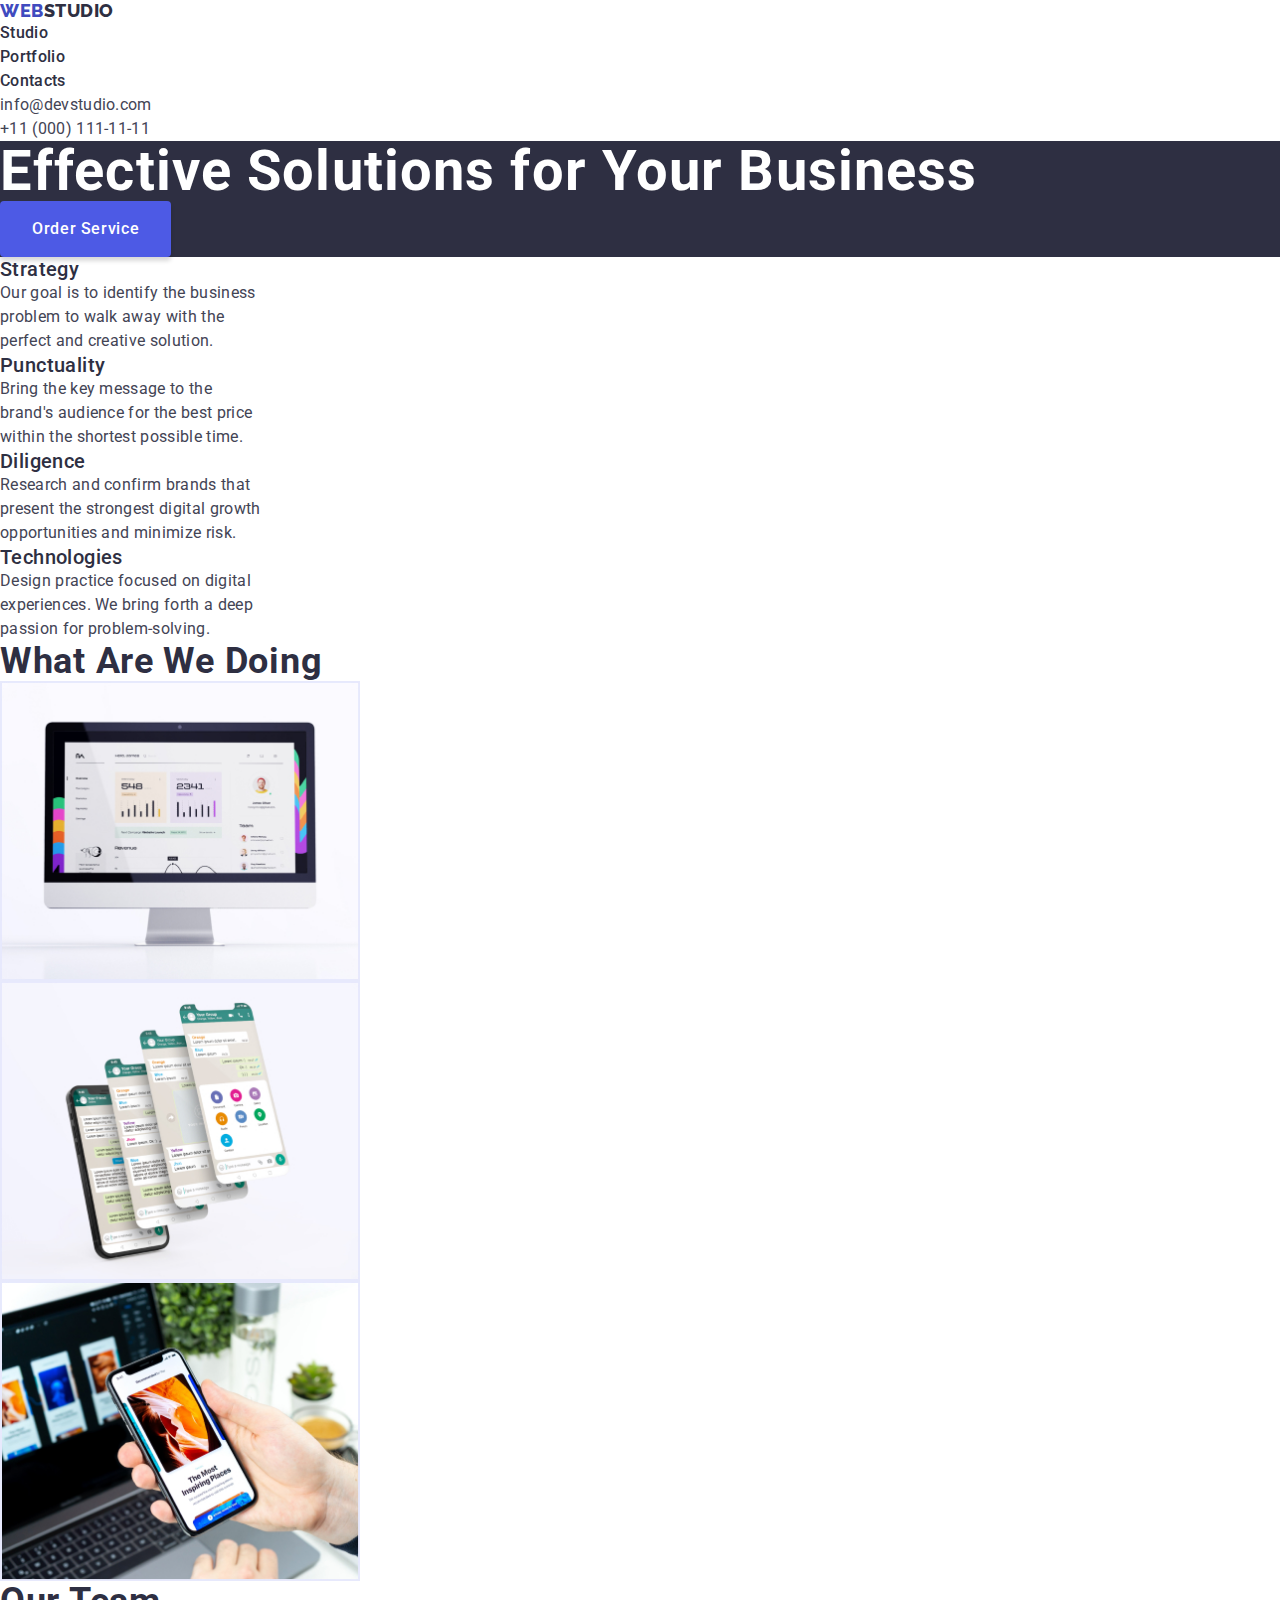
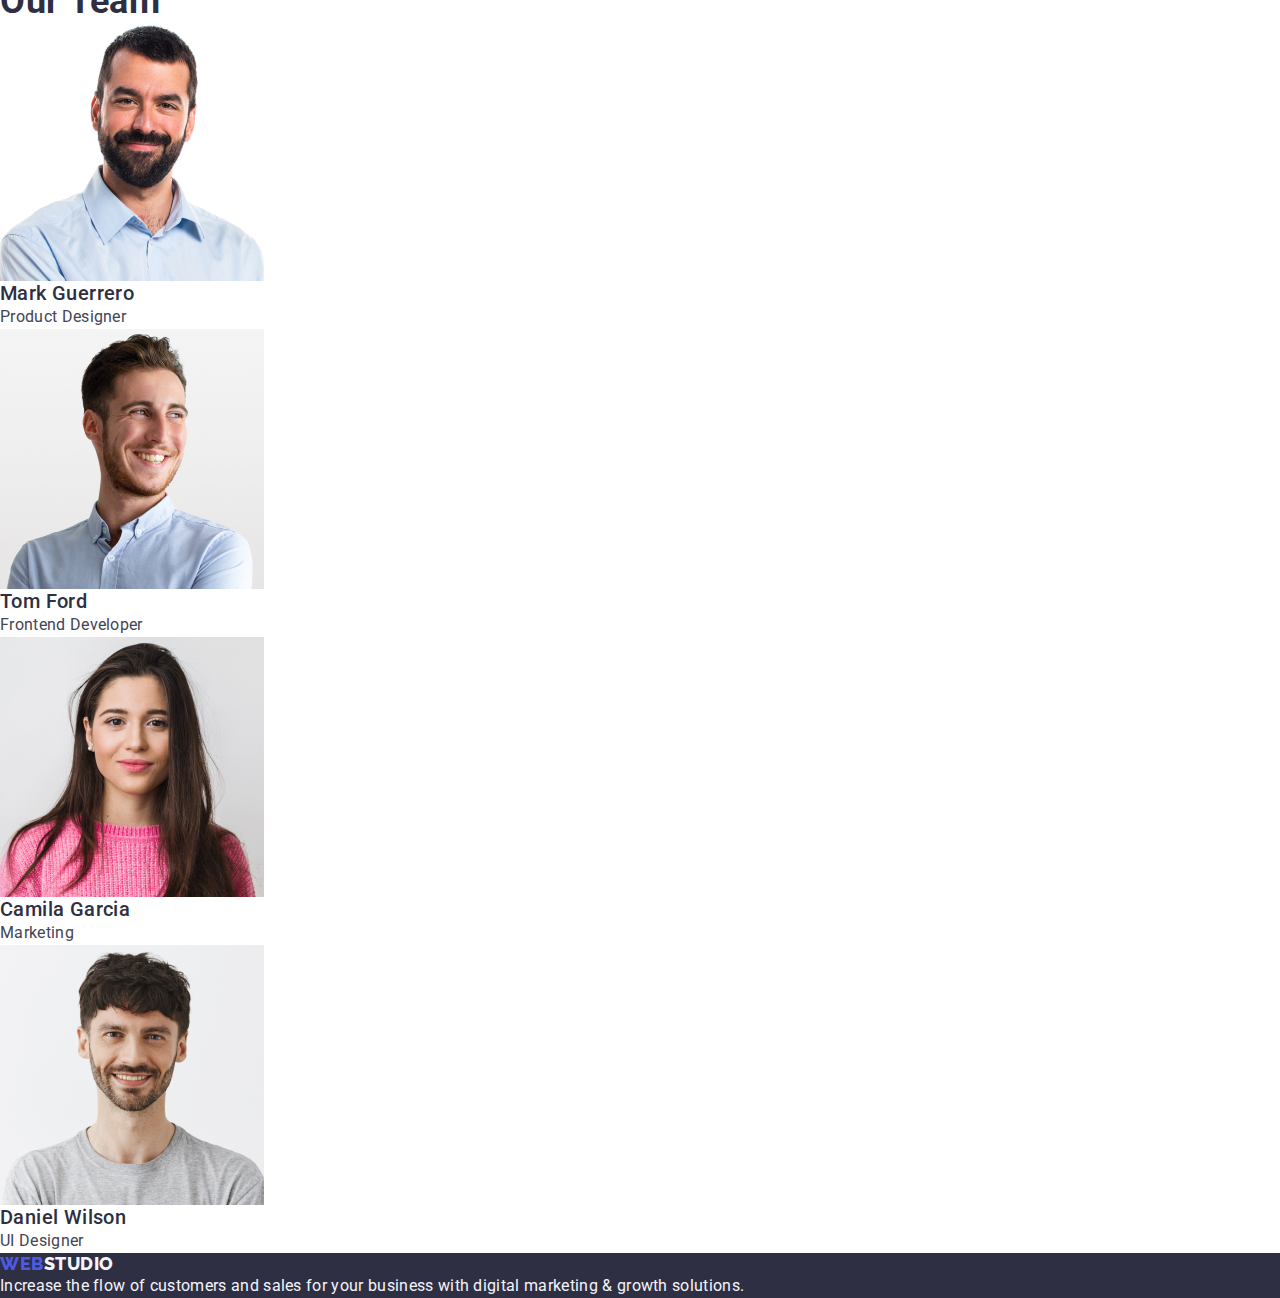
<file: index.html>
<!DOCTYPE html>
<html lang="en">

<head>
    <meta charset="UTF-8">
    <meta name="viewport" content="width=device-width, initial-scale=1.0"/>
    <title>main page</title>
    <link rel="stylesheet" href="styles.css"/>
    <link rel="preconnect" href="https://fonts.googleapis.com">
    <link rel="preconnect" href="https://fonts.gstatic.com" crossorigin>
    <link href="https://fonts.googleapis.com/css2?family=Raleway:wght@800&family=Roboto:wght@400;500;700;900&display=swap" rel="stylesheet">
</head>
<body>
    <!-- Header Section -->
    <header class="main-header">
        <nav class="nav">
                    <div class="nav-header">
                        <a class="nav-logo-link" href="index.html">WEB<span class="studio">STUDIO</span></a>
                <ul class="nav-list">
                    <li class="nav-list-item">
                        <a class="nav-link" href="index.html">Studio</a>
                    </li>
                    <li class="nav-list-item">
                        <a class="nav-link" href="portfolio.html">Portfolio</a>
                    </li>
                    <li class="nav-list-item">
                        <a class="nav-link" href="index.html">Contacts</a>
                    </li>
                </ul>
        </nav>
                <address class="address">
                    <ul class="address-list">
                    <li class="address-list-item">
                        <a class="address-link" href="mailto:info@devstudio.com">info@devstudio.com</a>
                    </li>
                    <li class="address-list-item">
                        <a class="address-link" href="tel:+110001111111">+11 (000) 111-11-11</a>
                    </li>
                    </ul>
                </address>    
                </div>
    </header>
    <!-- Main Section -->
    <main class="main-hero">
        <section class="hero">
            <h1 class="hero-title" width="496px">Effective Solutions for Your Business</h1>
            <button class="hero-button" type="button">Order Service</button>
        </section>
        <section  class="features">
            <h2 hidden="" class="features-title">Features</h2>
            <ul class="features-list">
                <li class="features-list-item">
                    <h3 class="features-item-title">Strategy</h3>
                    <p class="features-item-description">Our goal is to identify the business problem to walk
                        away with the perfect and creative solution.</p>
                </li>
                <li class="features-list-item">
                    <h3 class="features-item-title">Punctuality</h3>
                    <p class="features-item-description">Bring the key message to the brand's audience for the best
                        price within the shortest possible time.</p>
                </li>
                <li class="features-list-item">
                    <h3 class="features-item-title">Diligence</h3>
                    <p class="features-item-description">Research and confirm brands that present the strongest
                        digital growth opportunities and minimize risk.</p>
                </li>
                <li class="features-list-item">
                    <h3 class="features-item-title">Technologies</h3>
                    <p class="features-item-description">Design practice focused on digital experiences. We
                        bring forth a deep passion for problem-solving.</p>
                </li>
            </ul>
        </section>
        <section class="services">
        <h2 class="services-title" width="323px">What are we doing</h2>
            <ul class="services-list">
                <li class="services-list-item">
                    <img src="./images/images-main/imgi1.jpg" alt="images" width="360px">
                </li>
                <li class="services-list-item">
                    <img src="./images/images-main/imgi2.jpg" alt="images" width="360px">
                </li>
                <li class="services-list-item">
                    <img src="./images/images-main/imgi3.jpg" alt="images" width="360px">
                </li >
            </ul>
        </section>
        <section class="team">
        <h2 class="team-title" width="162px">Our Team</h2>
            <ul class="team-title-list">
                <li class="team-list-item">
                    <img class="team-list-images" src="./images/images-main/imgi4.jpg" alt="images" width="264px">
                    <h3 class="team-list-item-title">Mark Guerrero</h3>
                    <p class="team-item-description">Product Designer</p>
                </li>
                <li class="team-list-item">
                    <img  class="team-list-images" src="./images/images-main/imgi5.jpg" alt="images" width="264px">
                    <h3 class="team-list-item-title">Tom Ford</h3>
                    <p class="team-item-description">Frontend Developer</p>
                </li>
                <li class="team-list-item">
                    <img  class="team-list-images" src="./images/images-main/imgi6.jpg" alt="images" width="264px">
                    <h3 class="team-list-item-title">Camila Garcia</h3>
                    <p class="team-item-description">Marketing</p>
                </li>
                <li class="team-list-item">
                    <img  class="team-list-images" src="./images/images-main/imgi7.jpg" alt="images" width="264px">
                    <h3 class="team-list-item-title">Daniel Wilson</h3>
                    <p class="team-item-description">UI Designer</p>
                </li>
            </ul>
        </section>
    </main>
    <!-- Footer Section -->
    <footer class="footer">
        <div class="footer-logo">
            <a class="footer-logo-link" href="index.html">WEB<span class="footer-studio">STUDIO</span></a>
        </div>
            <p class="footer-description">Increase the flow of customers and sales for your business with digital marketing & growth solutions.</p>
    </footer>
</body>
</html>
</file>
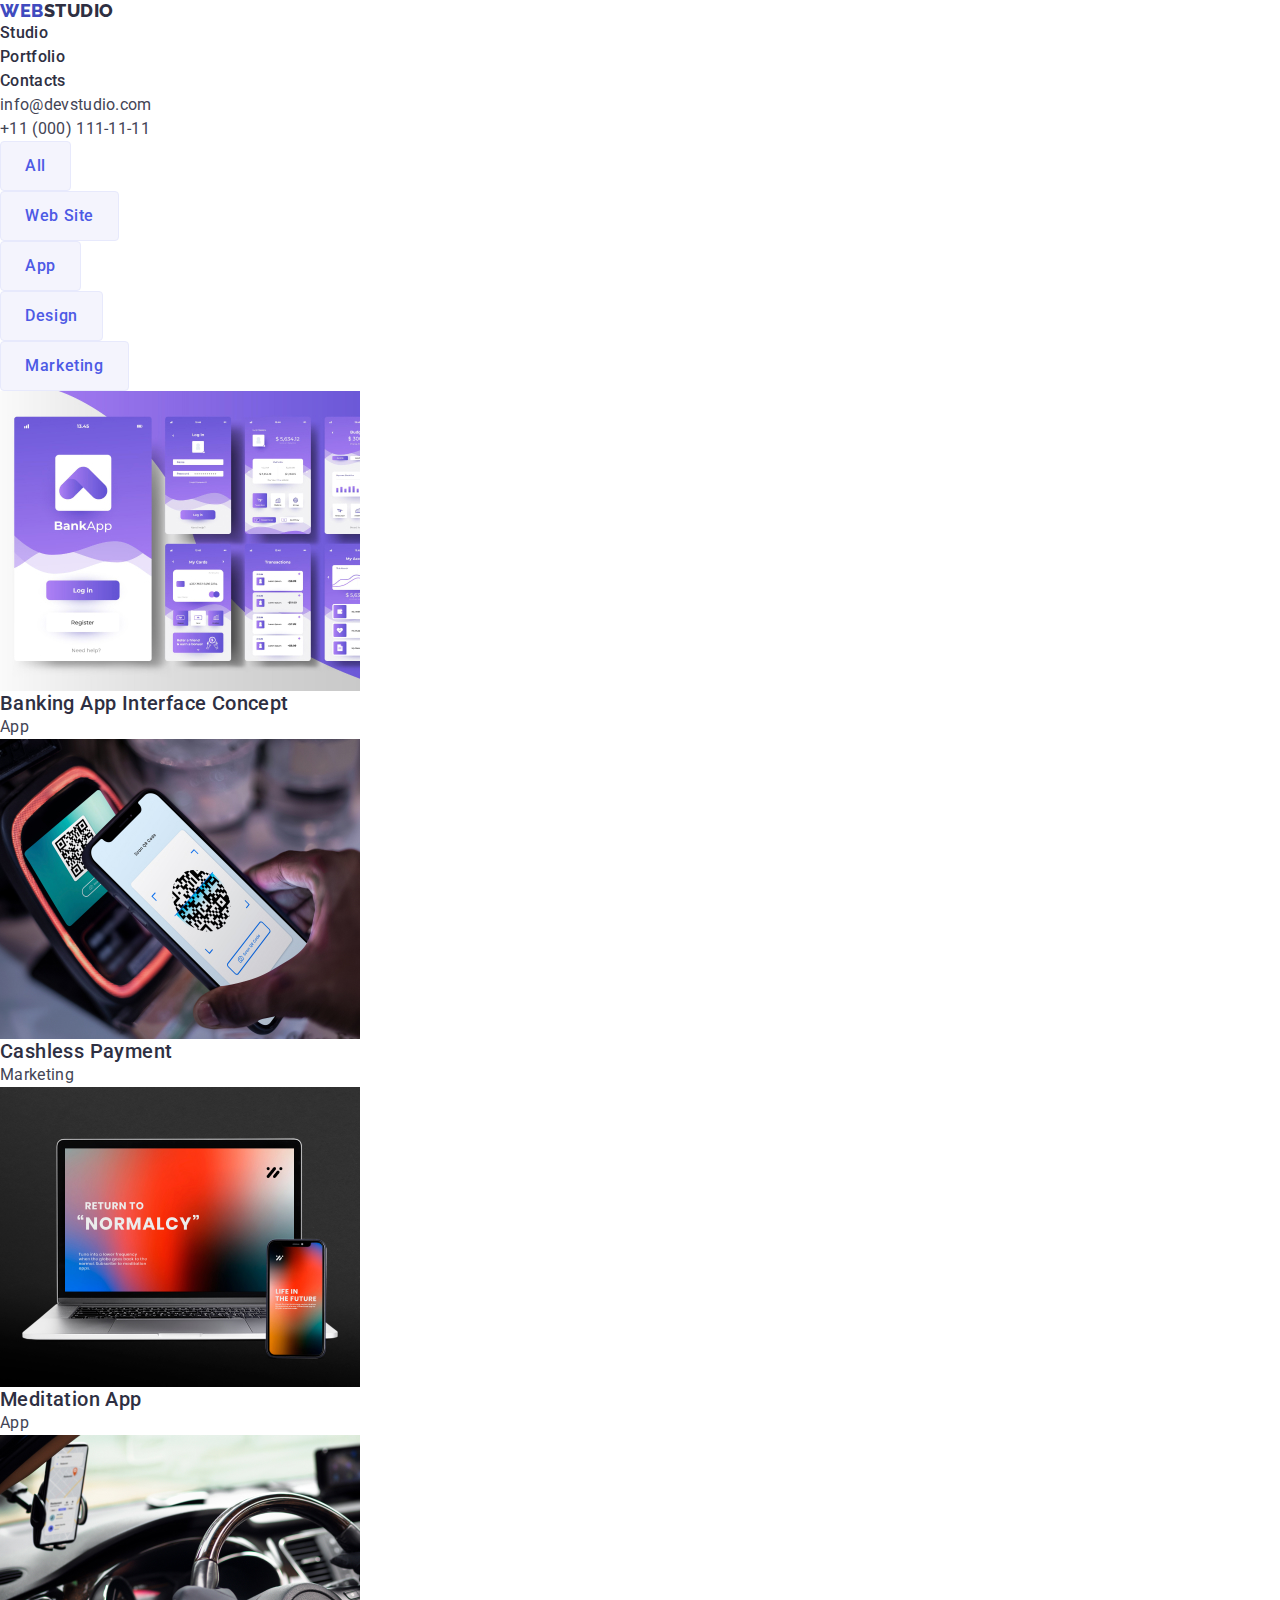
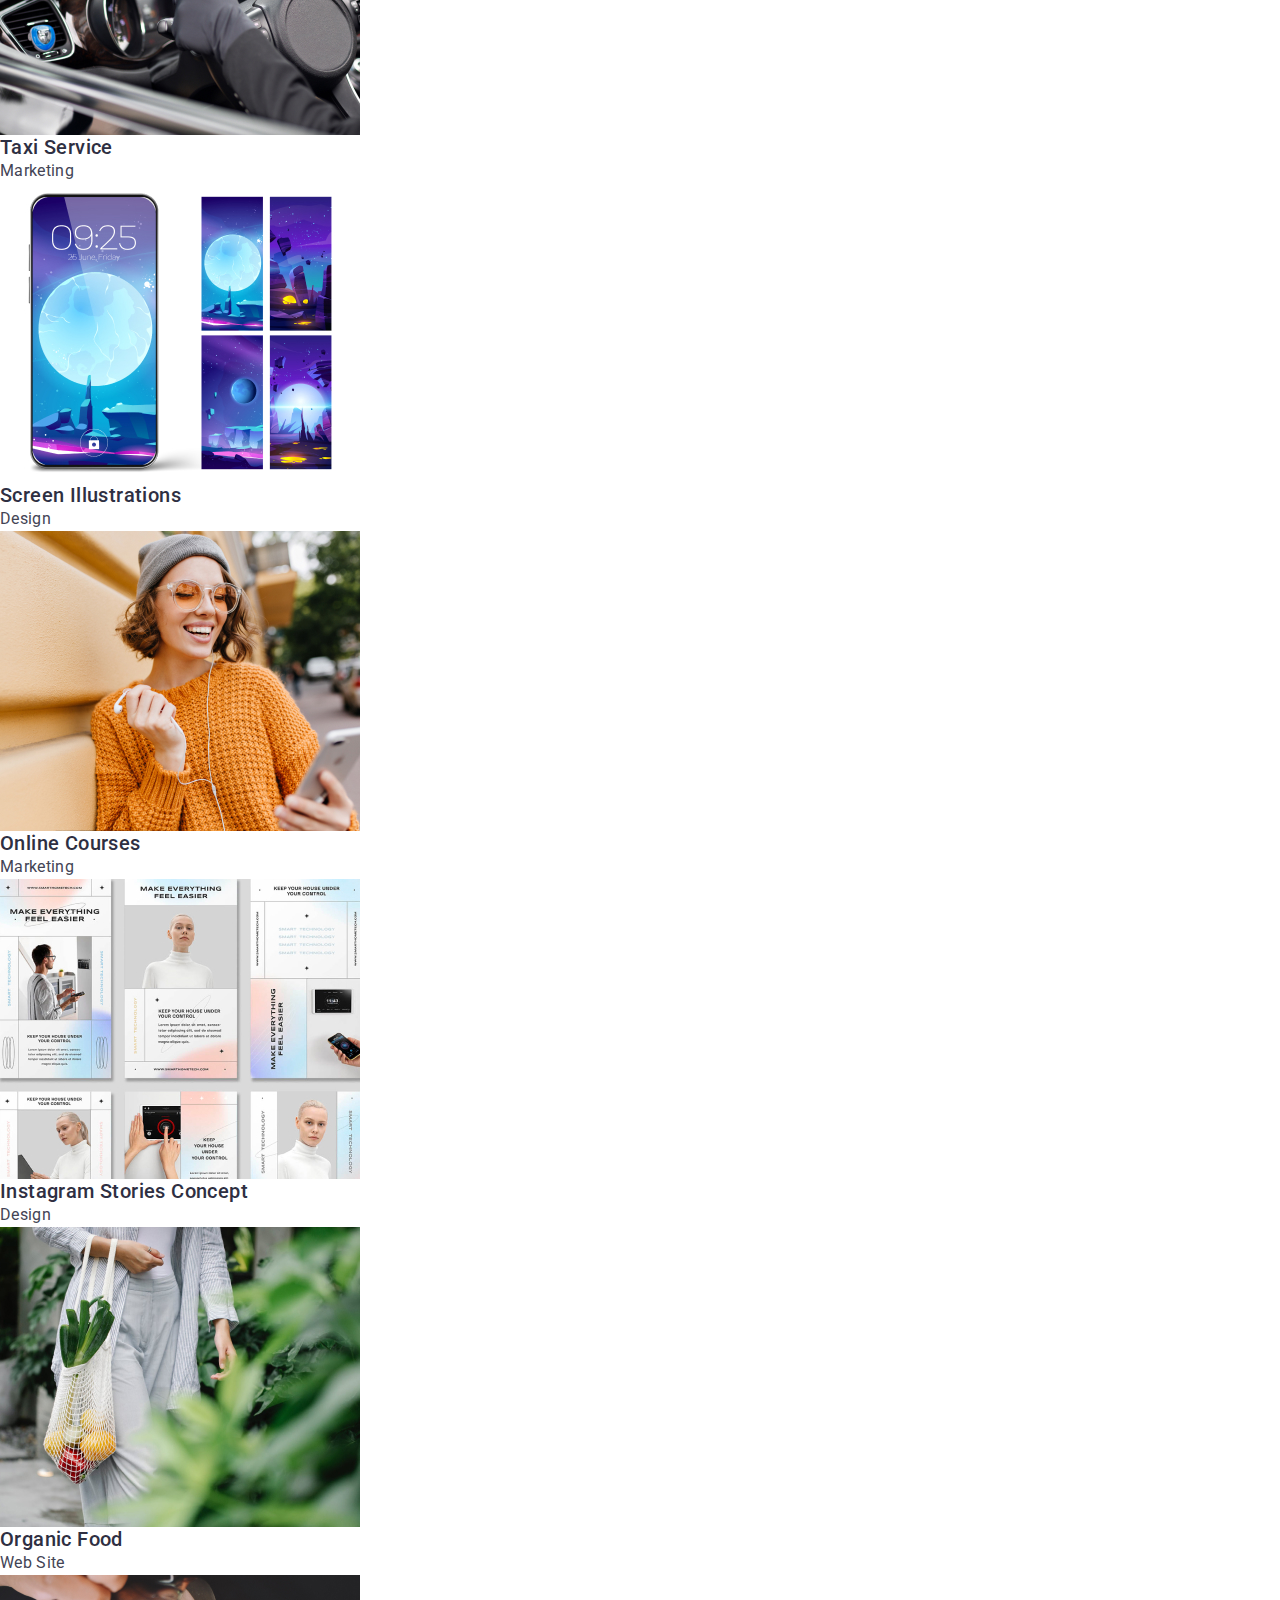
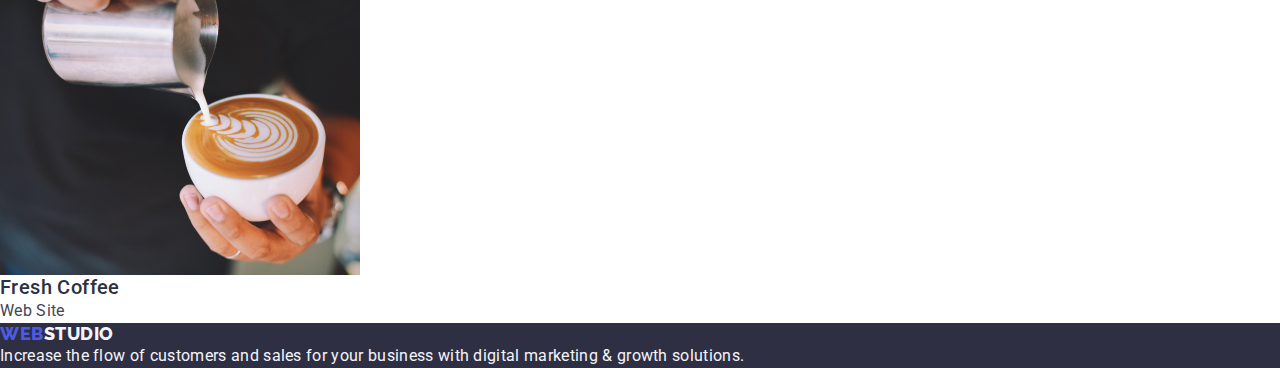
<file: portfolio.html>
<!DOCTYPE html>
<html lang="en">
<head>
    <meta charset="UTF-8">
    <meta name="viewport" content="width=device-width, initial-scale=1.0" />
    <title>main page</title>
    <link rel="stylesheet" href="styles.css" />
    <link rel="preconnect" href="https://fonts.googleapis.com">
    <link rel="preconnect" href="https://fonts.gstatic.com" crossorigin>
    <link href="https://fonts.googleapis.com/css2?family=Raleway:wght@800&family=Roboto:wght@400;500;700;900&display=swap" rel="stylesheet">
</head>
<body>
    <!-- Header Section -->
    <header class="main-hero">
        <nav class="nav">
            <div class="nav-header">
                <a class="nav-logo-link" href="index.html">WEB<span class="studio">STUDIO</span></a>
                <ul class="nav-list">
                    <li class="nav-list-item">
                        <a class="nav-link" href="index.html">Studio</a>
                    </li>
                    <li class="nav-list-item">
                        <a class="nav-link" href="portfolio.html">Portfolio</a>
                    </li>
                    <li class="nav-list-item">
                        <a class="nav-link" href="index.html">Contacts</a>
                    </li>
                </ul>
                </nav>
                <address class="address">
                    <ul class="address-list">
                        <li class="address-list-item">
                            <a class="address-link" href="mailto:info@devstudio.com">info@devstudio.com</a>
                        </li>
                        <li class="address-list-item">
                            <a class="address-link" href="tel:+110001111111">+11 (000) 111-11-11</a>
                        </li>
                    </ul>
                </address>
            </div>
    </header>
    <!-- Main Section -->
    <main class="menu">
    <section class="menu-main">
        <h2  hidden="" class="menu-title">menu</h2>
        <ul class="menu-list">
            <li class="menu-list-item">
                <button class="menu-item-button" type="button" href="portfolio.html">All</button>
            </li>
            <li class="menu-list-item">
                <button class="menu-item-button" type="button"  href="portfolio.html">Web Site</button>
            </li>
            <li class="menu-list-item">
                <button class="menu-item-button" type="button"  href="portfolio.html">App</button>
            </li>
            <li class="menu-list-item">
                <button class="menu-item-button" type="button"  href="portfolio.html">Design</button>
            </li>
            <li class="menu-list-item">
                <button class="menu-item-button" type="button"  href="portfolio.html">Marketing</button>
            </li>
        </ul>
    </section>
    <section class="online-app">
        <h2 hidden="" class="online-app-title">Image Thumnails</h2>
            <ul class="online-app-list">
                <li class="online-app-list-images">
                    <img class="online-app-list-images-thumbnail" src="./images/images-portfolio/img1.jpg" alt="images" width="360px">
                    <h3 class="online-app-list-title">Banking App Interface Concept</h3>
                    <p class="online-app-description">App</p>
                </li>
                <li class="online-app-list-images">
                    <img class="online-app-list-images-thumbnail" src="./images/images-portfolio/img2.jpg" alt="images" width="360px">
                    <h3 class="online-app-list-title">Cashless Payment</h3>
                    <p class="online-app-description">Marketing</p>
                </li>
                <li class="online-app-list-images">
                    <img class="online-app-list-images-thumbnail" src="./images/images-portfolio/img3.jpg" alt="images" width="360px">
                    <h3 class="online-app-list-title">Meditation App</h3>
                    <p class="online-app-description">App</p>
                </li>
                <li class="online-app-list-images">
                    <img class="online-app-list-images-thumbnail" src="./images/images-portfolio/img4.jpg" alt="images" width="360px">
                    <h3 class="online-app-list-title">Taxi Service</h3>
                    <p class="online-app-description">Marketing</p>
                </li>
                <li class="online-app-list-images">
                    <img class="online-app-list-images-thumbnail" src="./images/images-portfolio/img5.jpg" alt="images" width="360px">
                    <h3 class="online-app-list-title">Screen Illustrations</h3>
                    <p class="online-app-description">Design</p>
                </li>
                <li class="online-app-list-images">
                    <img class="online-app-list-images-thumbnail" src="./images/images-portfolio/img6.jpg" alt="images" width="360px">
                    <h3 class="online-app-list-title">Online Courses</h3>
                    <p class="online-app-description">Marketing</p>
                </li>
                <li class="online-app-list-images">
                    <img class="online-app-list-images-thumbnail" src="./images/images-portfolio/img7.jpg" alt="images" width="360px">
                    <h3 class="online-app-list-title">Instagram Stories Concept</h3>
                    <p class="online-app-description">Design</p>
                </li>
                <li class="online-app-list-images">
                    <img class="online-app-list-images-thumbnail" src="./images/images-portfolio/img8.jpg" alt="images" width="360px">
                    <h3 class="online-app-list-title">Organic Food</h3>
                    <p class="online-app-description">Web Site</p>
                </li>
                <li class="online-app-list-images">
                    <img class="online-app-list-images-thumbnail" src="./images/images-portfolio/img9.jpg" alt="images" width="360px">
                    <h3 class="online-app-list-title">Fresh Coffee</h3>
                    <p class="online-app-description">Web Site</p>
                </li>
            </ul>
        </section>
    </main>
    <!-- Footer Section -->
    <footer class="footer">
        <div class="footer-logo">
            <a class="footer-logo-link" href="index.html">WEB<span class="footer-studio">STUDIO</span></a>
        </div>
        <p class="footer-description">Increase the flow of customers and sales for your business with digital marketing &
            growth solutions.</p>
    </footer>
</body>
</html>
</file>
<file: styles.css>
*{
    margin: 0;
    padding: 0;
    box-sizing: border-box;
}

 body{
    font-family: 'Roboto';
 }

 img {
    display:block;
    max-width: 100%;
    height: auto;
 }

 h1,
 h2,
 h3,
 h4,
 h5,
 h6,
 p,
 ul {
    margin: 0;
    padding: 0;
 }

 :root {
    --iris:#4d5ae5;
    --navyblue:#2e2f42;
    --ocean:#404bbf;
    --white:#ffffff;
    --slate:#434455;
    --cornflower: #e7e9fc;
    --cloud:#f4f4fd;
    --green:#31d0aa;
    --lightslate:#8e8f99;
    --navybluemodal:#2e2f42;
    --grey:#2e2f42;
    --dairy:#fcfcfc;
 }

address{
    font-style: normal;
}

.nav-logo-link{
    color: var(--iris);
        font-family: Raleway;
        font-size: 18px;
        font-style: normal;
        font-weight: 800;
        line-height: 21px;
        letter-spacing: 0.54px;
        text-transform: uppercase;
}

/* Declaring a style link global */
a{
    text-decoration: none;
}

a:hover{
    color: var(--ocean);
}

.studio {
    color: var(--navyblue); 
}

.studio:hover{
    color: var(--ocean);
}
/* .nav-header{
    display:inline-block;
    border-bottom: 1px solid var(--cornflower);
    width: 1440px;
    height: 72px;
} */
.nav-link {
    color: var(--navyblue);
        font-size: 16px;
        font-style: normal;
        font-weight: 500;
        line-height: 24px;
        letter-spacing: 0.32px;
        text-decoration: none;
}

.address-link {
    color: var(--slate);
        font-size: 16px;
        font-style: normal;
        line-height: 24px;
        letter-spacing: 0.32px;
        text-decoration: none;
}

.address-link:hover {
    color:var(--ocean);
}

.hero{
background-color: var(--navyblue);
/* width:1440px;
height: 600px; */
}

.hero-title{
        color: var(--white);
        text-align: left;
        font-size: 56px;
        font-style: normal;
        line-height: 60px;
        letter-spacing: 1.12px;
}

/* Reset default button */
button {
    border: unset;
    font-family: inherit;
    cursor: pointer;
    outline: none;
}

.hero-button{
    color: var(--white);
    text-align: center;
    font-size: 16px;
    font-style: normal;
    font-weight: 500;
    line-height: 24px;
    letter-spacing: 0.64px;
    border-radius: 4px;
    background: var(--iris);
    box-shadow: 0px 4px 4px 0px rgba(0, 0, 0, 0.15);
    display: inline-flex;
    padding: 16px 32px;
    align-items: flex-start;
    gap: 10px;
    cursor:pointer;
}

.hero-button:hover {
    color:var(--white);
    background: var(--ocean);
}

.features-item-title {
color: var(--navyblue);
font-size: 20px;
font-style: normal;
font-weight: 500;
line-height: 24px;
letter-spacing: 0.4px;
}

.services-title, 
.team-title {
    color: var(--navyblue);
    text-align: left;
    font-size: 36px;
    font-style: normal;
    line-height: 40px;
    letter-spacing: 0.72px;
    text-transform: capitalize;
}

.services-list-item {
    width: 360px;
    height: 300px;
    border: 1px solid var(--cornflower);
}

.features-item-description{
    color: var(--slate);
    font-size: 16px;
    font-style: normal;
    line-height: 24px;
    width: 264px;
    letter-spacing: 0.32px;
}

.team-list-images {
    width: 264px;
    height: 260px;
}

.team-list-item-title {
    color: var(--navyblue);
    text-align: left;
    font-size: 20px;
    font-style: normal;
    font-weight: 500;
    line-height: 24px;
    letter-spacing: 0.4px;
}

.team-item-description{
    color: var(--slate);
    /* text-align: auto; */
    font-size: 16px;
    font-style: normal;
    font-weight: 400;
    line-height: 24px;
    letter-spacing: 0.32px;
}

.footer{
    background: var(--navyblue);
    /* width: 1440px;
    height: 312px; */
}

.footer-logo-link {
    color: var(--iris);
    font-family: Raleway;
    font-size: 18px;
    font-style: normal;
    font-weight: 800;
    line-height: 21px;
    letter-spacing: 0.54px;
    text-transform: uppercase;
    text-decoration: none;
}

.footer-studio{
    color: var(--cloud);
        font-family: Raleway;
        font-size: 18px;
        font-style: normal;
        font-weight: 800;
        line-height: 21px;
        letter-spacing: 0.54px;
        text-transform: uppercase;
}

.footer-studio:hover{
    color: var(--ocean);
}

.footer-description{
    color: var(--cloud);
        font-size: 16px;
        font-style: normal;
        font-weight: 400;
        line-height: 24px;
        letter-spacing: 0.32px;
}
/* CSS for portfolio.html below */
/* .menu-list-button{
    display: block;
    border: 1px solid var(--cornflower);
    background: var(--cloud);
} */

.menu-list{
    display:inline-block;
}

.menu-item-button{
    color: var(--iris);
        text-align: center;
        font-size: 16px;
        font-style: normal;
        font-weight: 500;
        line-height: 24px;
        letter-spacing: 0.64px;
        display:block;
        padding: 12px 24px;
        border-radius: 4px;
        background-color:var(--cloud);
        border: 1px solid var(--cornflower);
       
}

.menu-item-button:hover{
    color:var(--white);
    background:var(--ocean);
    box-shadow: 0px 2px 2px 0px rgba(0, 0, 0, 0.12), 0px 2px 1px 0px rgba(0, 0, 0, 0.08), 0px 3px 1px 0px rgba(0, 0, 0, 0.10);
}

.online-app-list-title{
    color: var(--navyblue);
        font-size: 20px;
        font-style: normal;
        font-weight: 500;
        line-height: 24px;
        letter-spacing: 0.4px;
}

.online-app-description{
    color: var(--slate);
        font-size: 16px;
        font-style: normal;
        font-weight: 400;
        line-height: 24px;
        letter-spacing: 0.32px;
}
</file>
